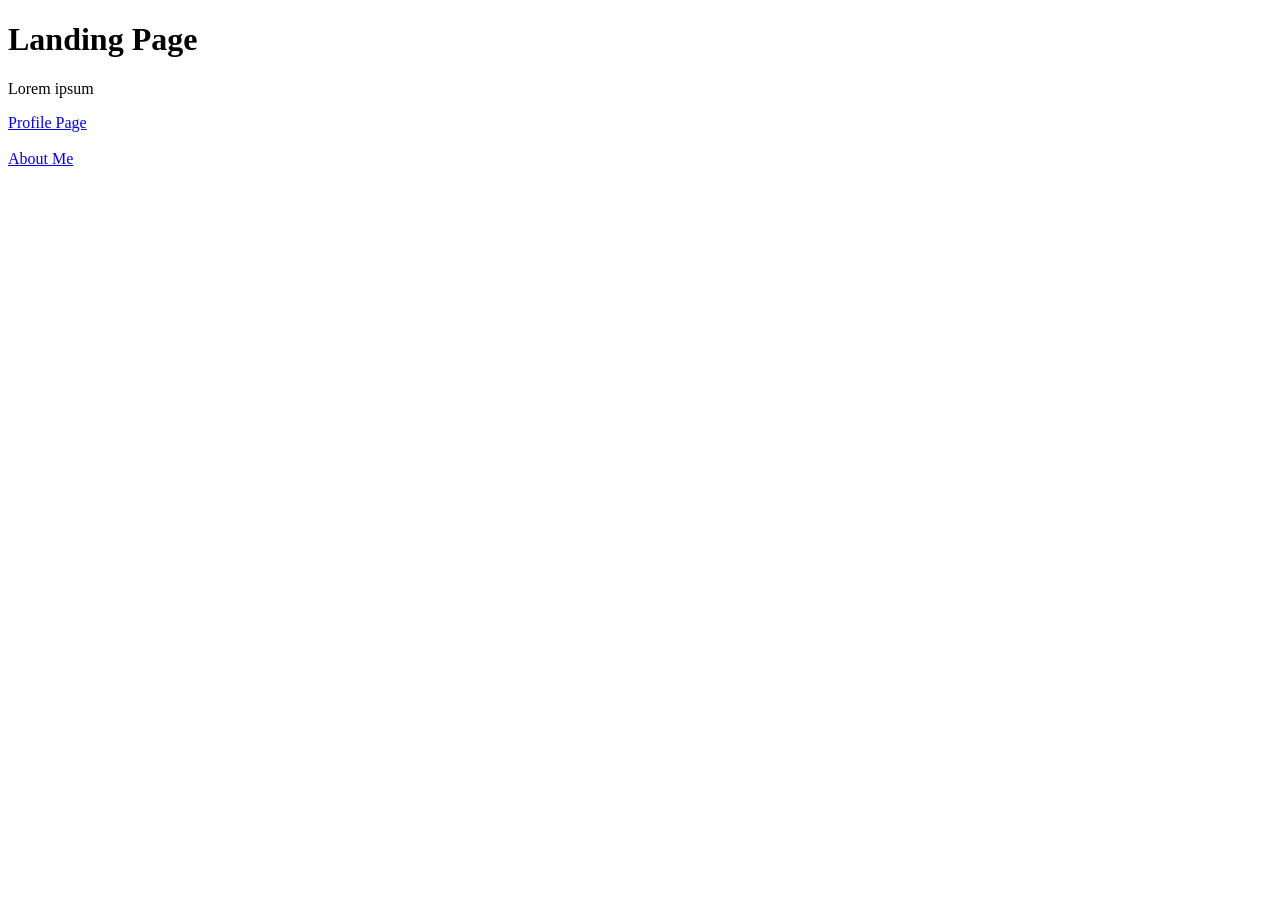
<file: index.html>
<!DOCTYPE html>
<html>
    <head>
        <title>
           Web System and Technologies
        </title>
    </head>
    <body>
        <h1>
            Landing Page
        </h1>
        <p>
            Lorem ipsum 
        </p>
        <a href="profile.html">Profile Page</a>
        <br> <br>
        <a href="about.html">About Me</a>
    </body>
</html>
</file>
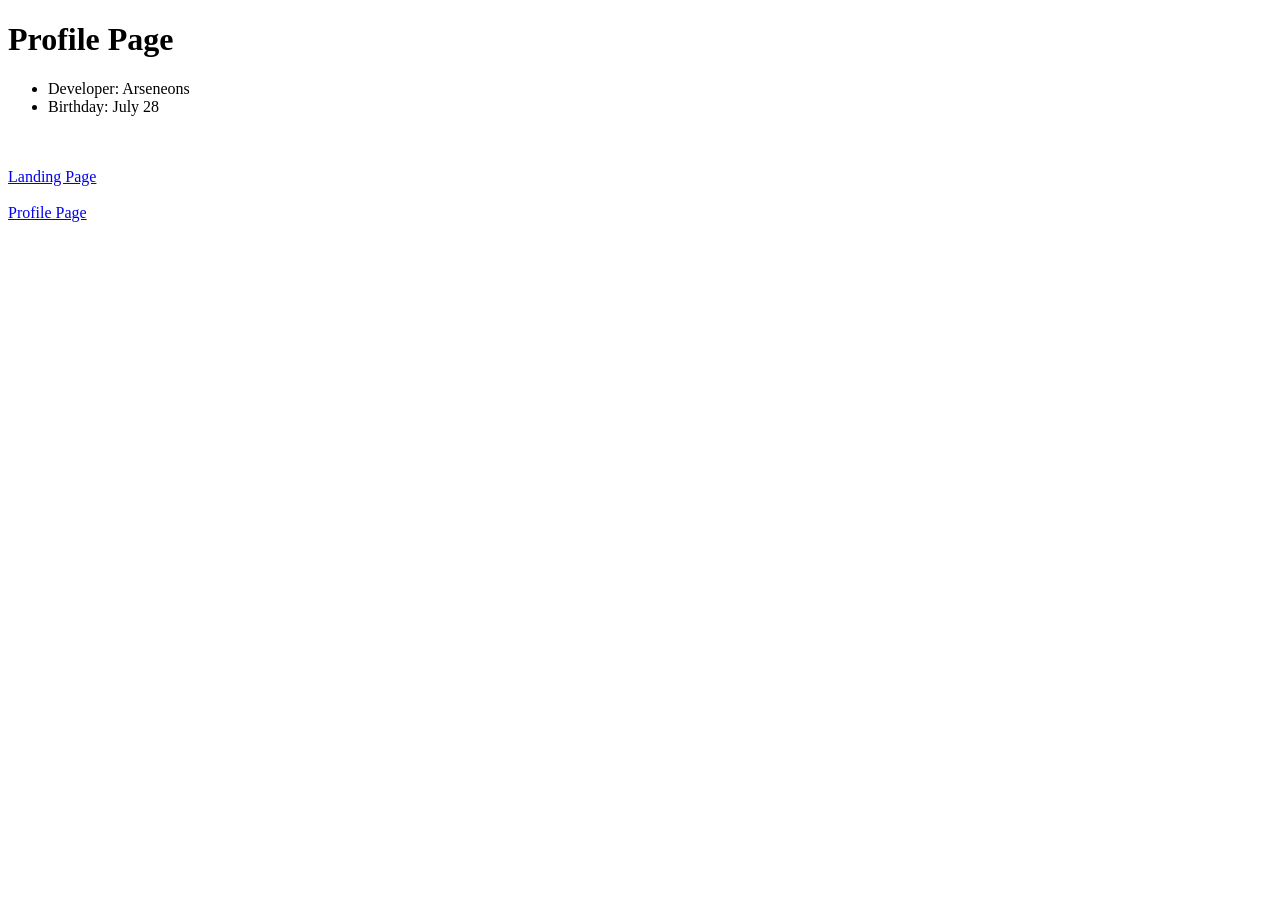
<file: about.html>
<!DOCTYPE html> 
<html>
    <head>
        <title>
            Web Systems and Technologies
        </title>
    </head>
    <body>
        <h1>Profile Page</h1>
        <ul>
            <li>Developer: Arseneons</li>
            <li>Birthday: July 28</li>
        </ul>
        <br> <br>
           <a href="index.html">Landing Page</a>
        <br> <br>
        <a href="profile.html">Profile Page</a>
    </body>
</html>
</file>
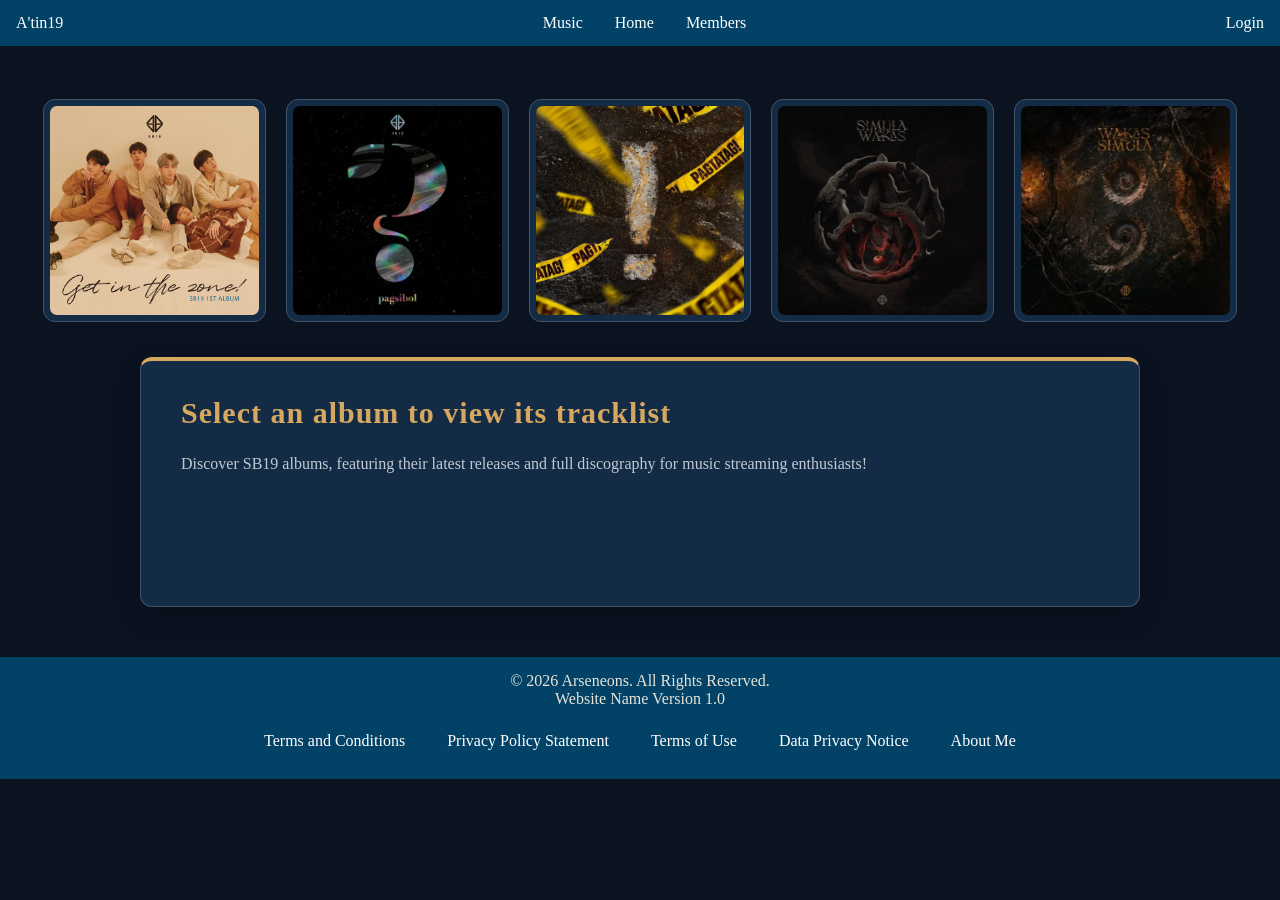
<file: discography.html>
<!DOCTYPE html>
<html>
<head>
    <title>A'tin19 | Discography</title>
    <link rel="stylesheet" href="webstyle.css">
    <link rel="stylesheet" href="discography.css">
    <meta name="viewport" content="width=device-width, initial-scale=1.0">
</head>
    <body>
        <nav class="navbar">
    <ul>
        <li class="nav-left">
            <a href="landing.html">A'tin19</a>
        </li>

        <li class="nav-center">
            <a href="discography.html">Music</a>
        </li>
        <li class="nav-center">
            <a href="home.html">Home</a>
        </li>
        <li class="nav-center">
            <a href="members.html">Members</a>
        </li>

        <li class="nav-right">
            <a href="login.html">Login</a>
        </li>
    </ul>
</nav>
<br>
        <main>
            <section class="album">
    <button class="album-button" data-album="gitz">
        <img src="images/group/album_GITZ.jpg" alt="Get in the Zone album">
    </button>

    <button class="album-button" data-album="pagsibol">
        <img src="images/group/EP_pagsibol.webp" alt="Pagsibol EP">
    </button>

    <button class="album-button" data-album="pagtatag">
        <img src="images/group/EP_pagtatag.jpg" alt="Pagtatag EP">
    </button>

    <button class="album-button" data-album="saw">
        <img src="images/group/EP_SaW.png" alt="Simula at Wakas album">
    </button>

    <button class="album-button" data-album="was">
        <img src="images/group/album_WaS.webp" alt="Wakas at Simula album">
    </button>
</section>

<section id="album-info">
    <h2>Select an album to view its tracklist</h2>
    <p>Discover SB19 albums, featuring their latest releases and full discography for music streaming enthusiasts!</p>
</section>

        </main>
        <footer class="navbar">
            <p>© 2026 Arseneons. All Rights Reserved. <br>
                              Website Name Version 1.0 </p>
            <ul>
                <li><a href="t&c.html">Terms and Conditions</a></li>
                <li><a href="privacy_policy.html" gap="20px">Privacy Policy Statement</a></li>
                <li><a href="useterms.html" gap="20px">Terms of Use</a></li>
                <li><a href="dataprivacy.html" gap="20px">Data Privacy Notice</a></li>
                <li><a href="about.html" gap="20px">About Me</a></li>
            </ul>
        </footer>   
        <script src="script.js"></script>
    </body>
</html>
</file>
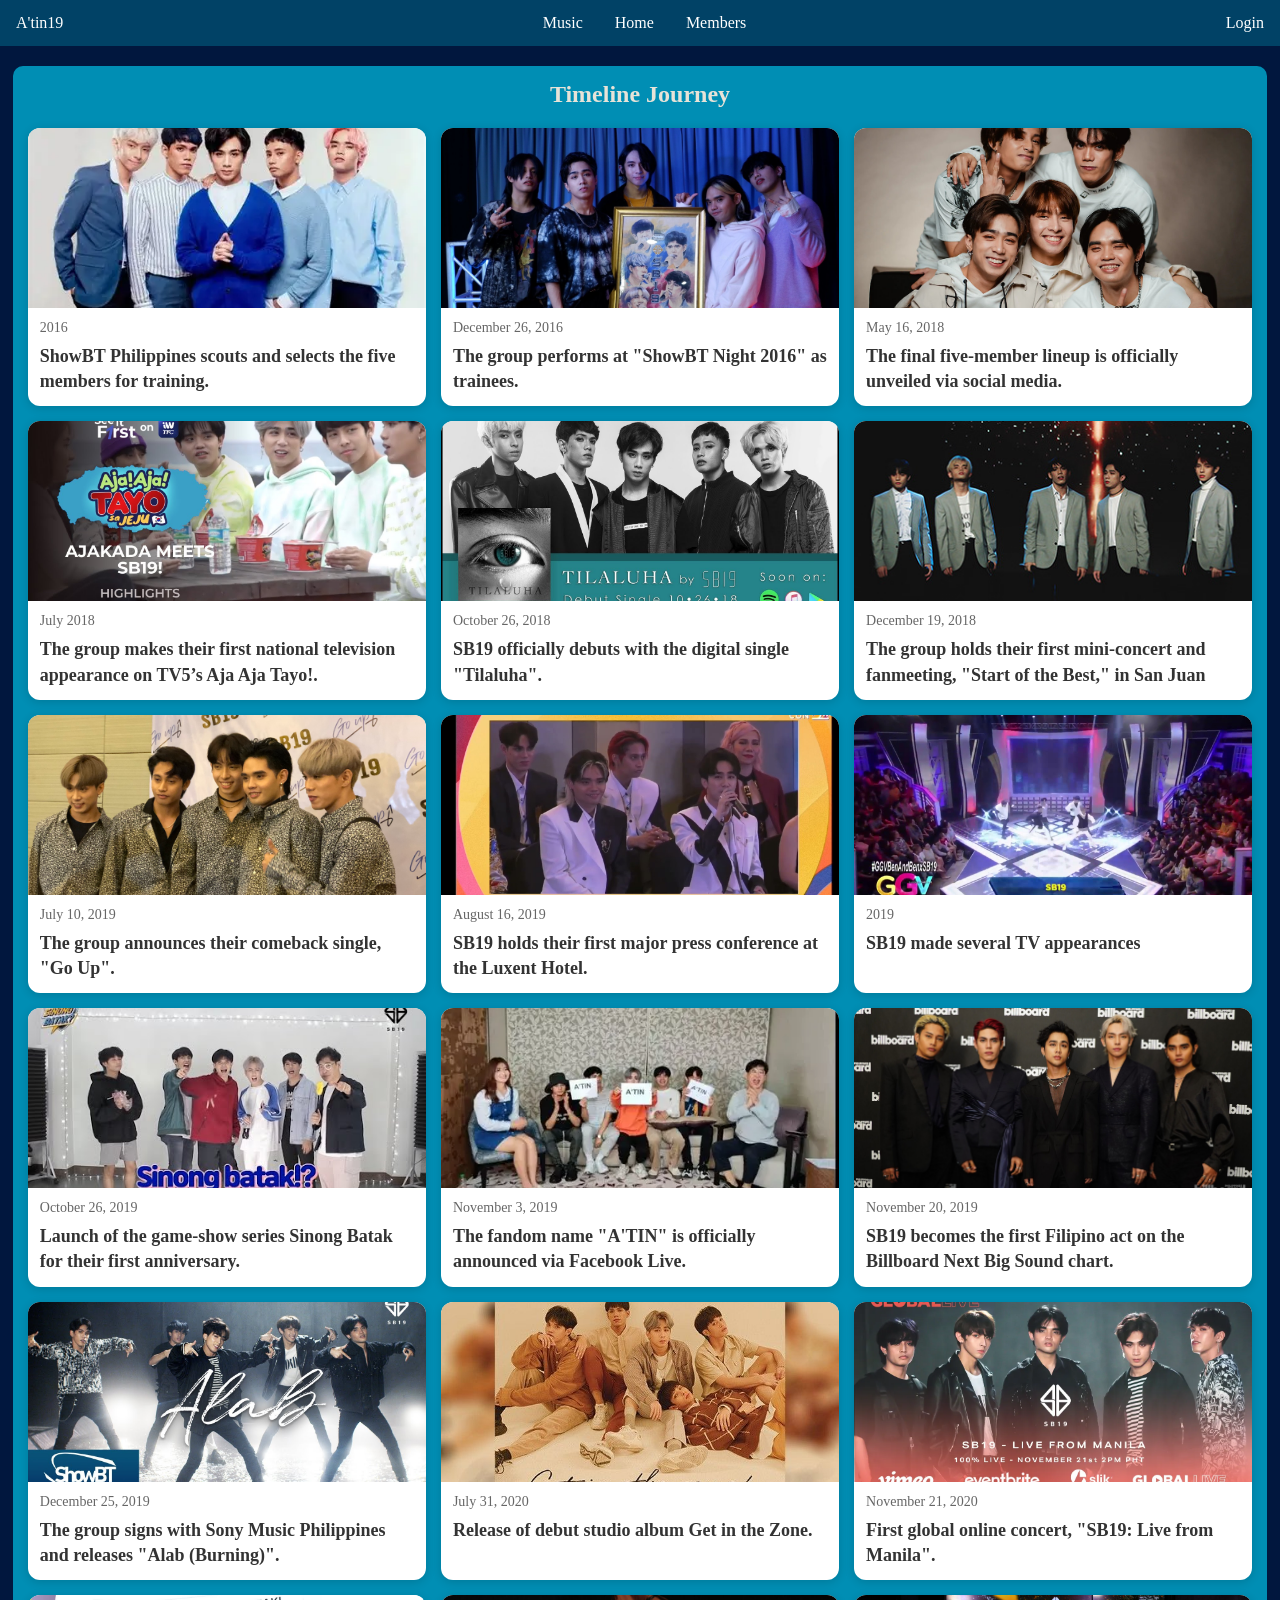
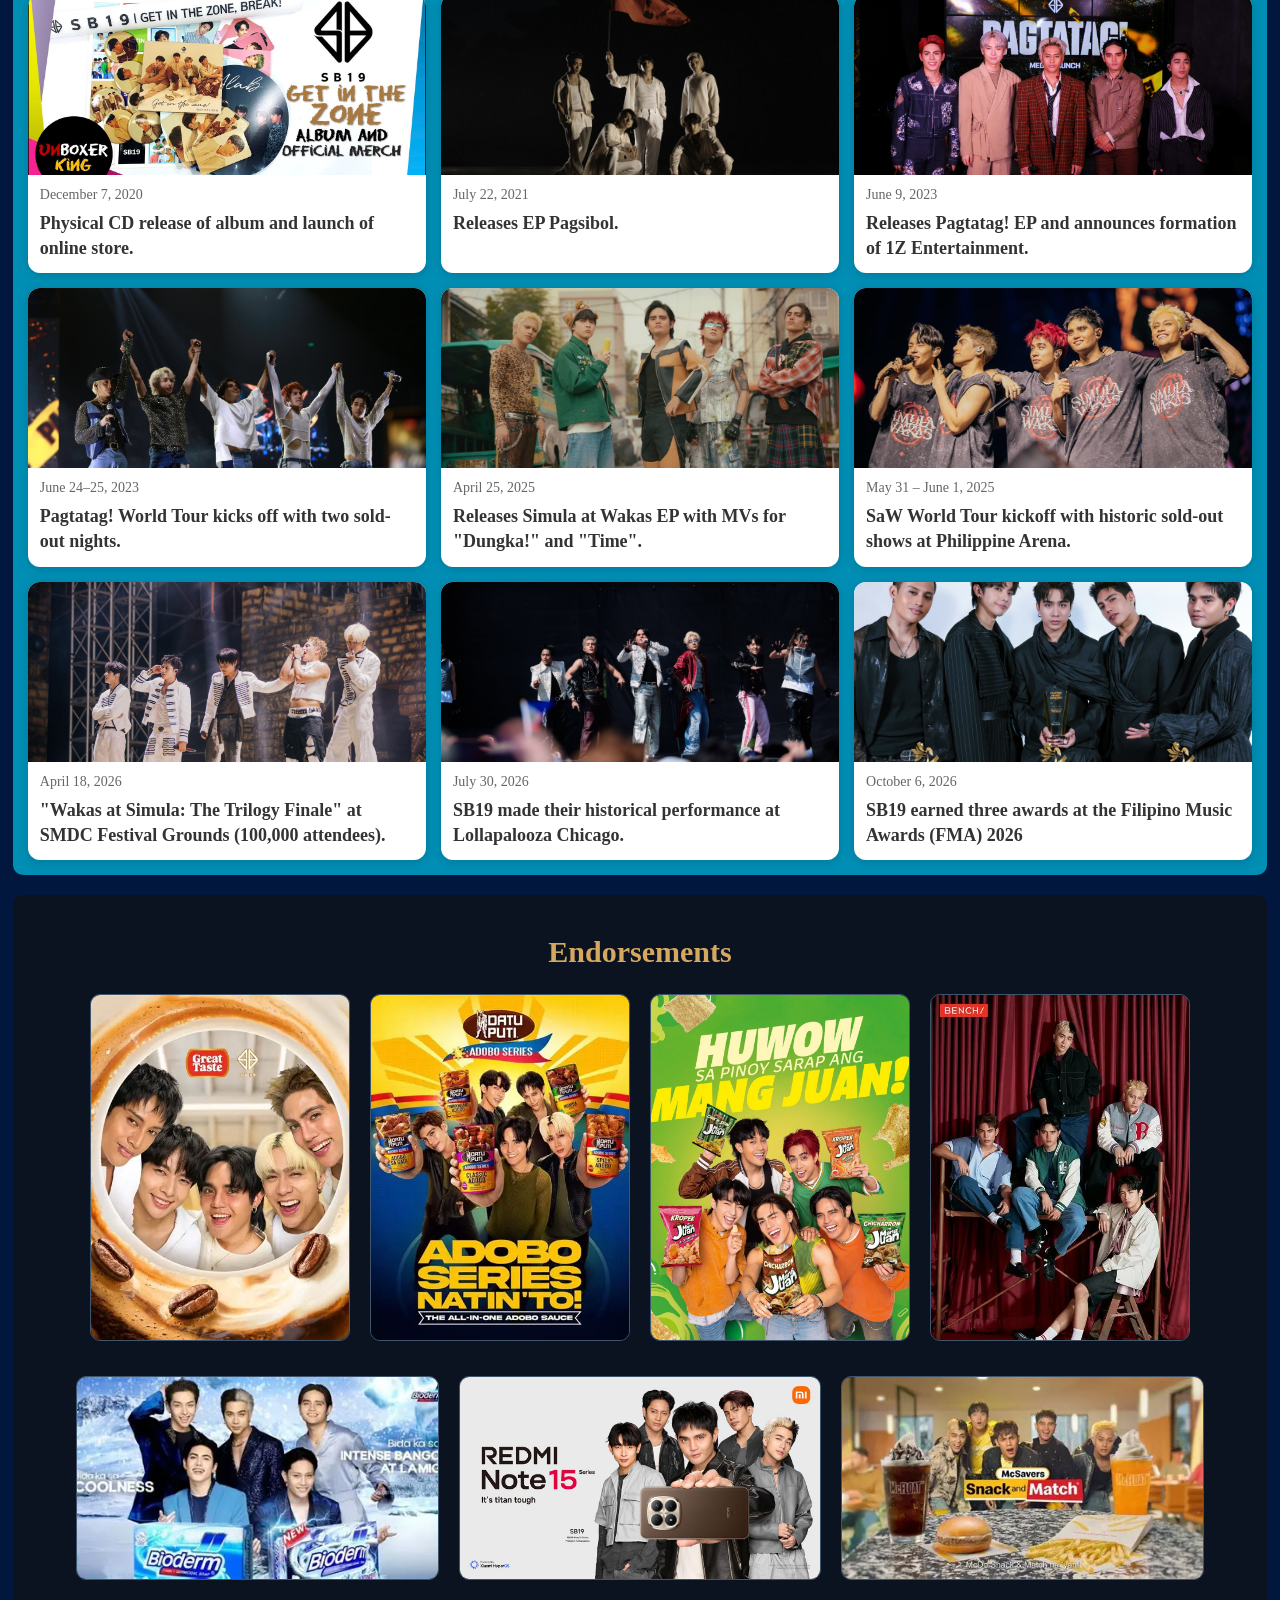
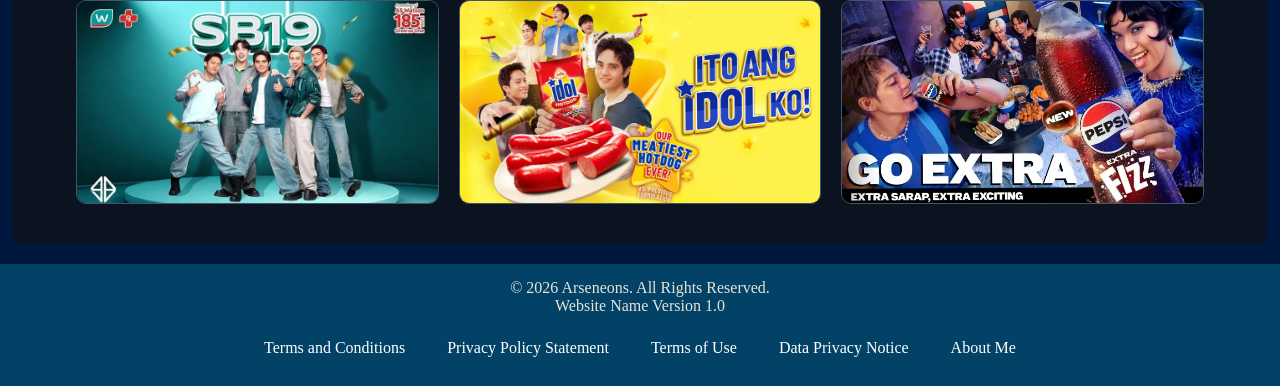
<file: home.html>
<!DOCTYPE html>
<html>
<head>
    <title>A'tin19 | Home</title>
    <link rel="stylesheet" href="webstyle.css">
    <link rel="stylesheet" href="home.css">
    <meta name="viewport" content="width=device-width, initial-scale=1.0">
</head>
    <body class="home">
        <nav class="navbar">
    <ul>
        <li class="nav-left">
            <a href="landing.html">A'tin19</a>
        </li>

        <li class="nav-center">
            <a href="discography.html">Music</a>
        </li>
        <li class="nav-center">
            <a href="home.html">Home</a>
        </li>
        <li class="nav-center">
            <a href="members.html">Members</a>
        </li>

        <li class="nav-right">
            <a href="login.html">Login</a>
        </li>
    </ul>
</nav>

    <main>
            <article class="timeline">
                <h2>Timeline Journey</h2>
                <div class="event">
                    <img src="images/timeline/timeline1.webp" alt="Timeline 1">
                    <div class="event-info">
                        <p class="event-date">2016</p>
                        <h3>ShowBT Philippines scouts and selects the five members for training.</h3>
                    </div>
                </div>
                <div class="event">
                    <img src="images/timeline/timeline2.jpg" alt="Timeline 2">
                    <div class="event-info">
                        <p class="event-date">December 26, 2016</p>
                        <h3>The group performs at "ShowBT Night 2016" as trainees.</h3>
                    </div>
                </div>
                <div class="event">
                    <img src="images/timeline/timeline3.jpeg" alt="Timeline 3">
                    <div class="event-info">
                        <p class="event-date">May 16, 2018</p>
                        <h3>The final five-member lineup is officially unveiled via social media.</h3>
                    </div>
                </div>
                <div class="event">
                    <img src="images/timeline/timeline4.jpg" alt="Timeline 4">
                    <div class="event-info">
                        <p class="event-date">July 2018</p>
                        <h3>The group makes their first national television appearance on TV5’s Aja Aja Tayo!.</h3>
                    </div>
                </div>
                <div class="event">
                    <img src="images/timeline/timeline5.jpg" alt="Timeline 5">
                    <div class="event-info">
                        <p class="event-date">October 26, 2018</p>
                        <h3>SB19 officially debuts with the digital single "Tilaluha".</h3>
                    </div>
                </div>
                <div class="event">
                    <img src="images/timeline/timeline6.jpg" alt="Timeline 6">
                    <div class="event-info">
                        <p class="event-date">December 19, 2018</p>
                        <h3>The group holds their first mini-concert and fanmeeting, "Start of the Best," in San Juan</h3>
                    </div>
                </div>
                <div class="event">
                    <img src="images/timeline/timeline7.jpeg" alt="Timeline 7">
                    <div class="event-info">
                        <p class="event-date">July 10, 2019</p>
                        <h3>The group announces their comeback single, "Go Up".</h3>
                    </div>
                </div>
                <div class="event">
                    <img src="images/timeline/timeline8.jpg" alt="Timeline 8">
                    <div class="event-info">
                        <p class="event-date">August 16, 2019</p>
                        <h3>SB19 holds their first major press conference at the Luxent Hotel.</h3>
                    </div>
                </div>
                <div class="event">
                    <img src="images/timeline/timeline9.jpg" alt="Timeline 9">
                    <div class="event-info">
                        <p class="event-date">2019</p>
                        <h3>SB19 made several TV appearances</h3>
                    </div>
                </div>
                <div class="event">
                    <img src="images/timeline/timeline10.jpg" alt="Timeline 10">
                    <div class="event-info">
                        <p class="event-date">October 26, 2019</p>
                        <h3>Launch of the game-show series Sinong Batak for their first anniversary.</h3>
                    </div>
                </div>
                <div class="event">
                    <img src="images/timeline/timeline11.webp" alt="Timeline 11">
                    <div class="event-info">
                        <p class="event-date">November 3, 2019</p>
                        <h3>The fandom name "A'TIN" is officially announced via Facebook Live.</h3>
                    </div>
                </div>
                <div class="event">
                    <img src="images/timeline/timeline12.jpg" alt="Timeline 12">
                    <div class="event-info">
                        <p class="event-date">November 20, 2019</p>
                        <h3>SB19 becomes the first Filipino act on the Billboard Next Big Sound chart.</h3>
                    </div>
                </div>
                <div class="event">
                    <img src="images/timeline/timeline13.jpg" alt="Timeline 13">
                    <div class="event-info">
                        <p class="event-date">December 25, 2019</p>
                        <h3>The group signs with Sony Music Philippines and releases "Alab (Burning)".</h3>
                    </div>
                </div>
                <div class="event">
                    <img src="images/timeline/timeline14.jpg" alt="Timeline 14">
                    <div class="event-info">
                        <p class="event-date">July 31, 2020</p>
                        <h3>Release of debut studio album Get in the Zone.</h3>
                    </div>
                </div>
                <div class="event">
                    <img src="images/timeline/timeline15.webp" alt="Timeline 15">
                    <div class="event-info">
                        <p class="event-date">November 21, 2020</p>
                        <h3>First global online concert, "SB19: Live from Manila".</h3>
                    </div>
                </div>
                <div class="event">
                    <img src="images/timeline/timeline16.jpg" alt="Timeline 16">
                    <div class="event-info">
                        <p class="event-date">December 7, 2020</p>
                        <h3>Physical CD release of album and launch of online store.</h3>
                    </div>
                </div>
                <div class="event">
                    <img src="images/timeline/timeline17.jpg" alt="Timeline 17">
                    <div class="event-info">
                        <p class="event-date">July 22, 2021</p>
                        <h3>Releases EP Pagsibol.</h3>
                    </div>
                </div>
                <div class="event">
                    <img src="images/timeline/timeline18.jpeg" alt="Timeline 18">
                    <div class="event-info">
                        <p class="event-date">June 9, 2023</p>
                        <h3>Releases Pagtatag! EP and announces formation of 1Z Entertainment.</h3>
                    </div>
                </div>
                <div class="event">
                    <img src="images/timeline/timeline19.jpg" alt="Timeline 19">
                    <div class="event-info">
                        <p class="event-date">June 24–25, 2023</p>
                        <h3>Pagtatag! World Tour kicks off with two sold-out nights.</h3>
                    </div>
                </div>
                <div class="event">
                    <img src="images/timeline/timeline20.jpg" alt="Timeline 20">
                    <div class="event-info">
                        <p class="event-date">April 25, 2025</p>
                        <h3>Releases Simula at Wakas EP with MVs for "Dungka!" and "Time".</h3>
                    </div>
                </div>
                <div class="event">
                    <img src="images/timeline/timeline21.png" alt="Timeline 21">
                    <div class="event-info">
                        <p class="event-date">May 31 – June 1, 2025</p>
                        <h3>SaW World Tour kickoff with historic sold-out shows at Philippine Arena.</h3>
                    </div>
                </div>
                <div class="event">
                    <img src="images/timeline/timeline22.jpg" alt="Timeline 22">
                    <div class="event-info">
                        <p class="event-date">April 18, 2026</p>
                        <h3>"Wakas at Simula: The Trilogy Finale" at SMDC Festival Grounds (100,000 attendees).</h3>
                    </div>
                </div>
                <div class="event">
                    <img src="images/timeline/timeline23.jpg" alt="Timeline 23">
                    <div class="event-info">
                        <p class="event-date">July 30, 2026</p>
                        <h3>SB19 made their historical performance at Lollapalooza Chicago.</h3>
                    </div>
                </div>
                <div class="event">
                    <img src="images/timeline/timeline24.jpg" alt="Timeline 24">
                    <div class="event-info">
                        <p class="event-date">October 6, 2026</p>
                        <h3>SB19 earned three awards at the Filipino Music Awards (FMA) 2026</h3>
                    </div>
                </div>
            </article>
            <article class="endorsements">
    <h2>Endorsements</h2>

    <div class="endorsement-gallery1">
        <img src="images/endorsement/endorsement1.webp" alt="Endorsement 1">
        <img src="images/endorsement/endorsement2.webp" alt="Endorsement 2">
        <img src="images/endorsement/endorsement3.jpg" alt="Endorsement 3">
        <img src="images/endorsement/endorsement4.webp" alt="Endorsement 4">
    </div>

    <div class="endorsement-gallery2">
        <img src="images/endorsement/endorsement5.webp" alt="Endorsement 5">
        <img src="images/endorsement/endorsement6.jpg" alt="Endorsement 6">
        <img src="images/endorsement/endorsement7.webp" alt="Endorsement 7">
        <img src="images/endorsement/endorsement8.webp" alt="Endorsement 8">
        <img src="images/endorsement/endorsement9.webp" alt="Endorsement 9">
        <img src="images/endorsement/endorsement10.webp" alt="Endorsement 10">
    </div>
</article>
    </main>
        <footer class="navbar">
            <p>© 2026 Arseneons. All Rights Reserved. <br>
                              Website Name Version 1.0 </p>
            <ul>
                <li><a href="t&c.html">Terms and Conditions</a></li>
                <li><a href="privacy_policy.html" gap="20px">Privacy Policy Statement</a></li>
                <li><a href="useterms.html" gap="20px">Terms of Use</a></li>
                <li><a href="dataprivacy.html" gap="20px">Data Privacy Notice</a></li>
                <li><a href="about.html" gap="20px">About Me</a></li>
            </ul>
        </footer>   
    </body>
</html>
</file>
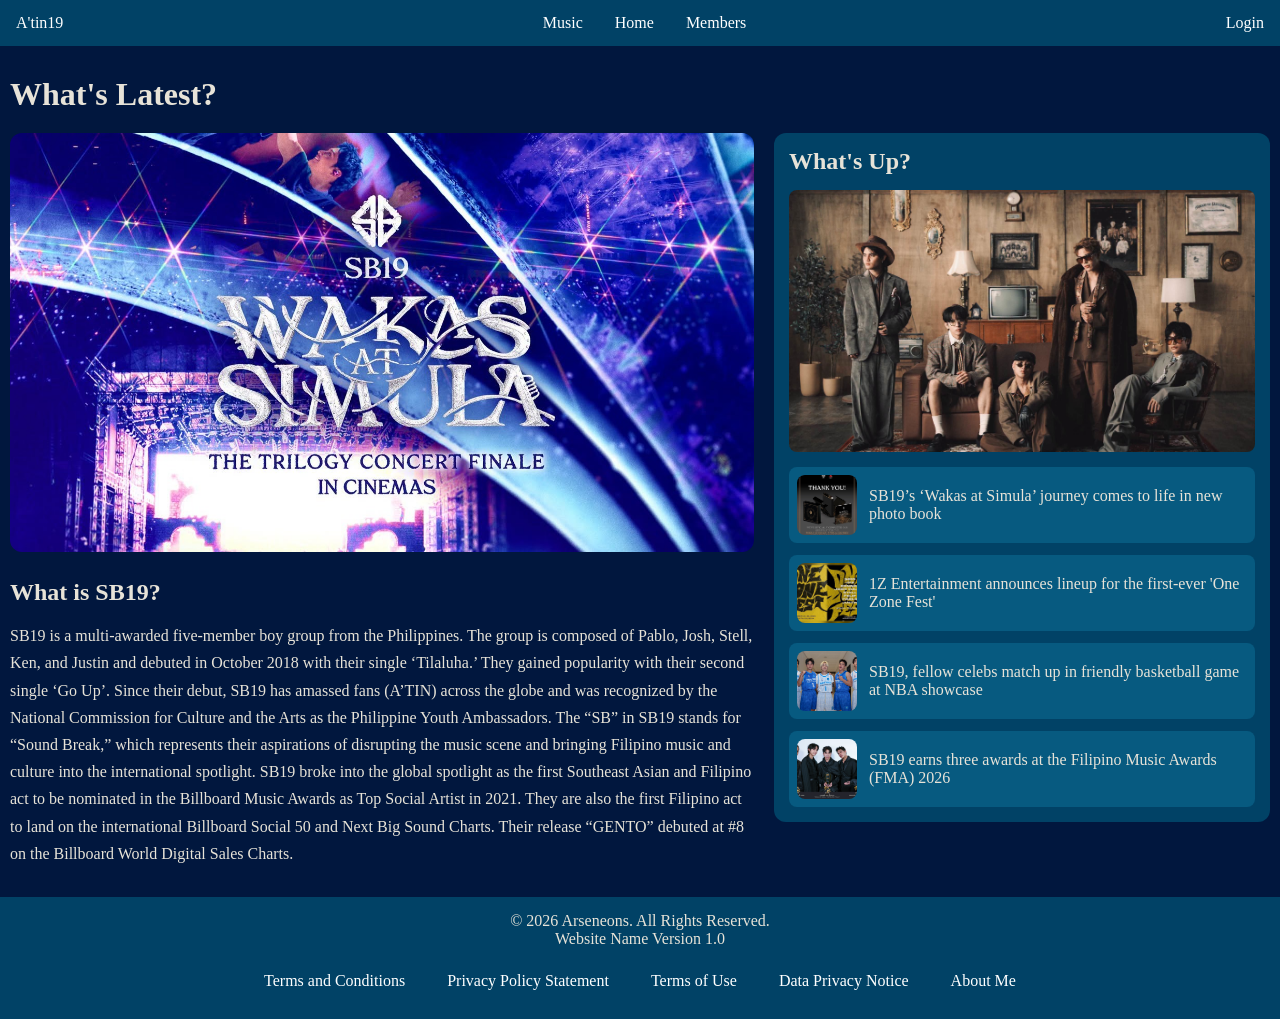
<file: landing.html>
<!DOCTYPE html>
<html lang="en">
<head>
    <meta charset="UTF-8">
    <meta name="viewport" content="width=device-width, initial-scale=1.0">

    <title>A'tin19 | Landing Page</title>

    <link rel="stylesheet" href="webstyle.css">
    <link rel="stylesheet" href="landing.css">
</head>

<body class="landing">

    <nav class="navbar">
    <ul>
        <li class="nav-left">
            <a href="landing.html">A'tin19</a>
        </li>

        <li class="nav-center">
            <a href="discography.html">Music</a>
        </li>
        <li class="nav-center">
            <a href="home.html">Home</a>
        </li>
        <li class="nav-center">
            <a href="members.html">Members</a>
        </li>

        <li class="nav-right">
            <a href="login.html">Login</a>
        </li>
    </ul>
</nav>

    <main>
        <h1>What's Latest?</h1>

        <section class="main-content">
            <img class="feature" src="images/group/was_confilm.jpg" alt="SB19 WaS concert film" 
     onmouseover="this.src='images/group/me_wasconfilm.jpg'" onmouseout="this.src='images/group/was_confilm.jpg'">
         
            <div class="description">
                <h2>What is SB19?</h2>

                <p>
                    SB19 is a multi-awarded five-member boy group from the
                    Philippines. The group is composed of Pablo, Josh, Stell,
                    Ken, and Justin and debuted in October 2018 with their
                    single ‘Tilaluha.’

                    They gained popularity with their second single ‘Go Up’.
                    Since their debut, SB19 has amassed fans (A’TIN) across
                    the globe and was recognized by the National Commission
                    for Culture and the Arts as the Philippine Youth
                    Ambassadors.

                    The “SB” in SB19 stands for “Sound Break,” which
                    represents their aspirations of disrupting the music
                    scene and bringing Filipino music and culture into the
                    international spotlight.

                    SB19 broke into the global spotlight as the first
                    Southeast Asian and Filipino act to be nominated in the
                    Billboard Music Awards as Top Social Artist in 2021.
                    They are also the first Filipino act to land on the
                    international Billboard Social 50 and Next Big Sound
                    Charts. Their release “GENTO” debuted at #8 on the
                    Billboard World Digital Sales Charts.
                </p>
            </div>

        </section>

        <aside class="sidebar">

            <h2>What's Up?</h2>

            <img class="sidebar-feature"
                 src="images/group/lawless2.jpg"
                 alt="SB19 lawless concept photoshoot">

            <div class="sidebar-news">

                <article>
                    <img src="images/group/feature1.jpg" alt="feature 1">
                    <p>SB19’s ‘Wakas at Simula’ journey comes to life in new photo book</p>
                </article>

                <article>
                    <img src="images/group/feature2.jpg" alt="feature 2">
                    <p>1Z Entertainment announces lineup for the first-ever 'One Zone Fest'</p>
                </article>

                <article>
                    <img src="images/group/feature3.jpeg" alt="SB19 news" alt="feature 3">
                    <p>SB19, fellow celebs match up in friendly basketball game at NBA showcase</p>
                </article>

                <article>
                    <img src="images/group/feature4.jpg" alt="SB19 news" alt="feature 4">
                    <p>SB19 earns three awards at the Filipino Music Awards (FMA) 2026</p>
                </article>

            </div>
        </aside>

    </main>

    <footer class="navbar">
        <p>
            © 2026 Arseneons. All Rights Reserved.<br>
            Website Name Version 1.0
        </p>

        <ul>
            <li><a href="t&c.html">Terms and Conditions</a></li>
            <li><a href="privacy_policy.html">Privacy Policy Statement</a></li>
            <li><a href="useterms.html" gap="20px">Terms of Use</a></li>
            <li><a href="dataprivacy.html" gap="20px">Data Privacy Notice</a></li>
            <li><a href="about.html" gap="20px">About Me</a></li>
        </ul>
    </footer>

</body>
</html>
</file>
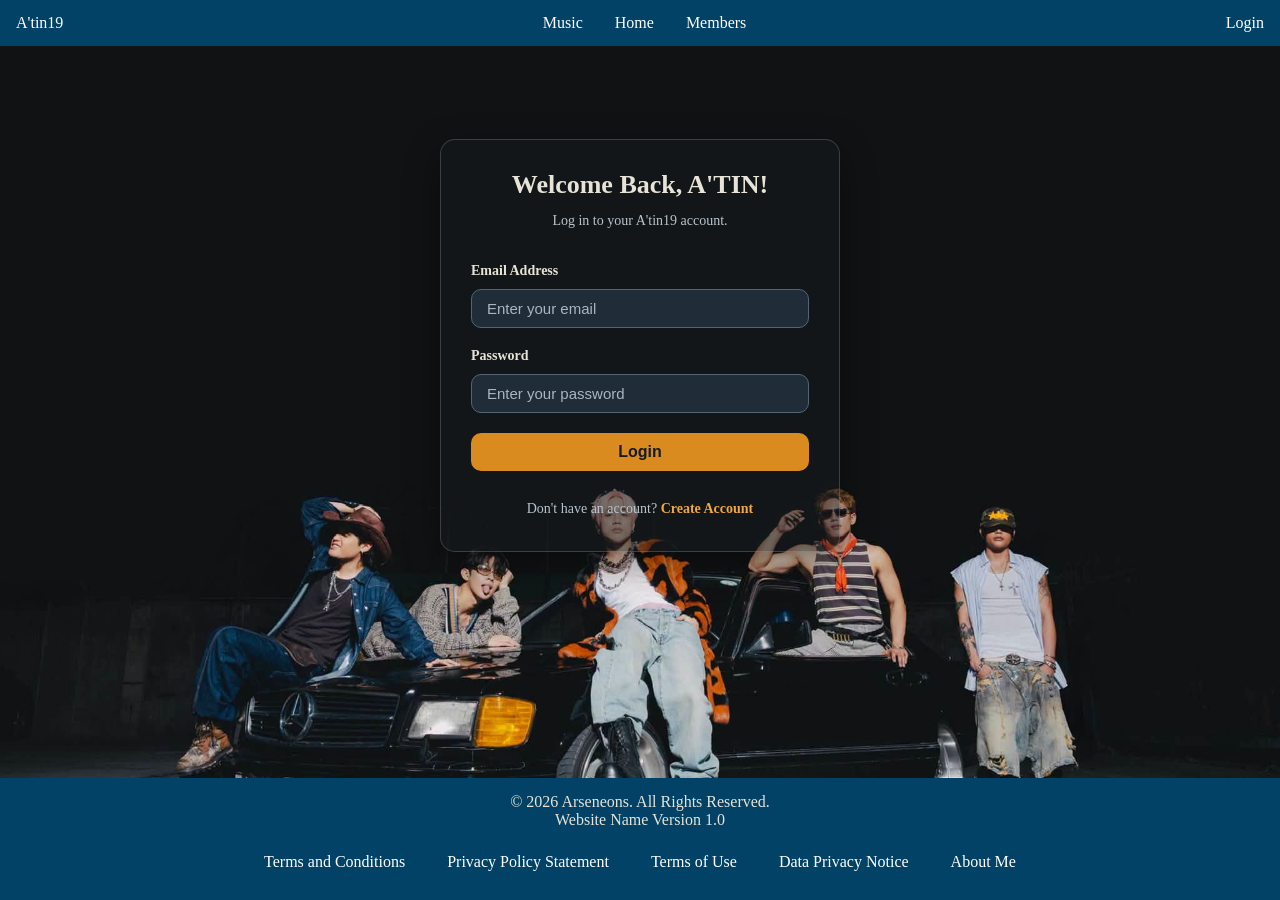
<file: login.html>
<!DOCTYPE html> 
<html>
    <head>
        <title>A'tin19 | Login</title>
        <link rel="stylesheet" href="webstyle.css">
        <meta name="viewport" content="width=device-width, initial-scale=1.0">
    </head>
    <body class="account">
        <nav class="navbar">
    <ul>
        <li class="nav-left">
            <a href="landing.html">A'tin19</a>
        </li>

        <li class="nav-center">
            <a href="discography.html">Music</a>
        </li>
        <li class="nav-center">
            <a href="home.html">Home</a>
        </li>
        <li class="nav-center">
            <a href="members.html">Members</a>
        </li>

        <li class="nav-right">
            <a href="login.html">Login</a>
        </li>
    </ul>
</nav>
<br>
<main>
<main class="login-main">
    <div class="loginbox" id="login">
        <h2>Welcome Back, A'TIN!</h2>
        <p class="login-description">
            Log in to your A'tin19 account.
        </p>

        <form action="/cgi-bin/html5.cgi" method="post">
            <div class="form-group">
                <label for="email">Email Address</label>
                <input type="email" id="email" name="email"
                    placeholder="Enter your email"
                    required class="input">
            </div>

            <div class="form-group">
                <label for="password">Password</label>
                <input type="password" id="password" name="password"
                    placeholder="Enter your password"
                    required class="input">
            </div>

            <input type="submit" value="Login" class="login-button">
        </form>

        <p class="register-text">
            Don't have an account?
            <a href="registration.html">Create Account</a>
        </p>
    </div>
</main>
</main>
<br>
<footer class="navbar">
      <p>© 2026 Arseneons. All Rights Reserved. <br>
                              Website Name Version 1.0 </p>
      <ul>
         <li><a href="t&c.html">Terms and Conditions</a></li>
         <li><a href="privacy_policy.html" gap="20px">Privacy Policy Statement</a></li>
         <li><a href="useterms.html" gap="20px">Terms of Use</a></li>
         <li><a href="dataprivacy.html" gap="20px">Data Privacy Notice</a></li>
         <li><a href="about.html" gap="20px">About Me</a></li>
      </ul>
</footer>   
    </body>
</html>
</file>
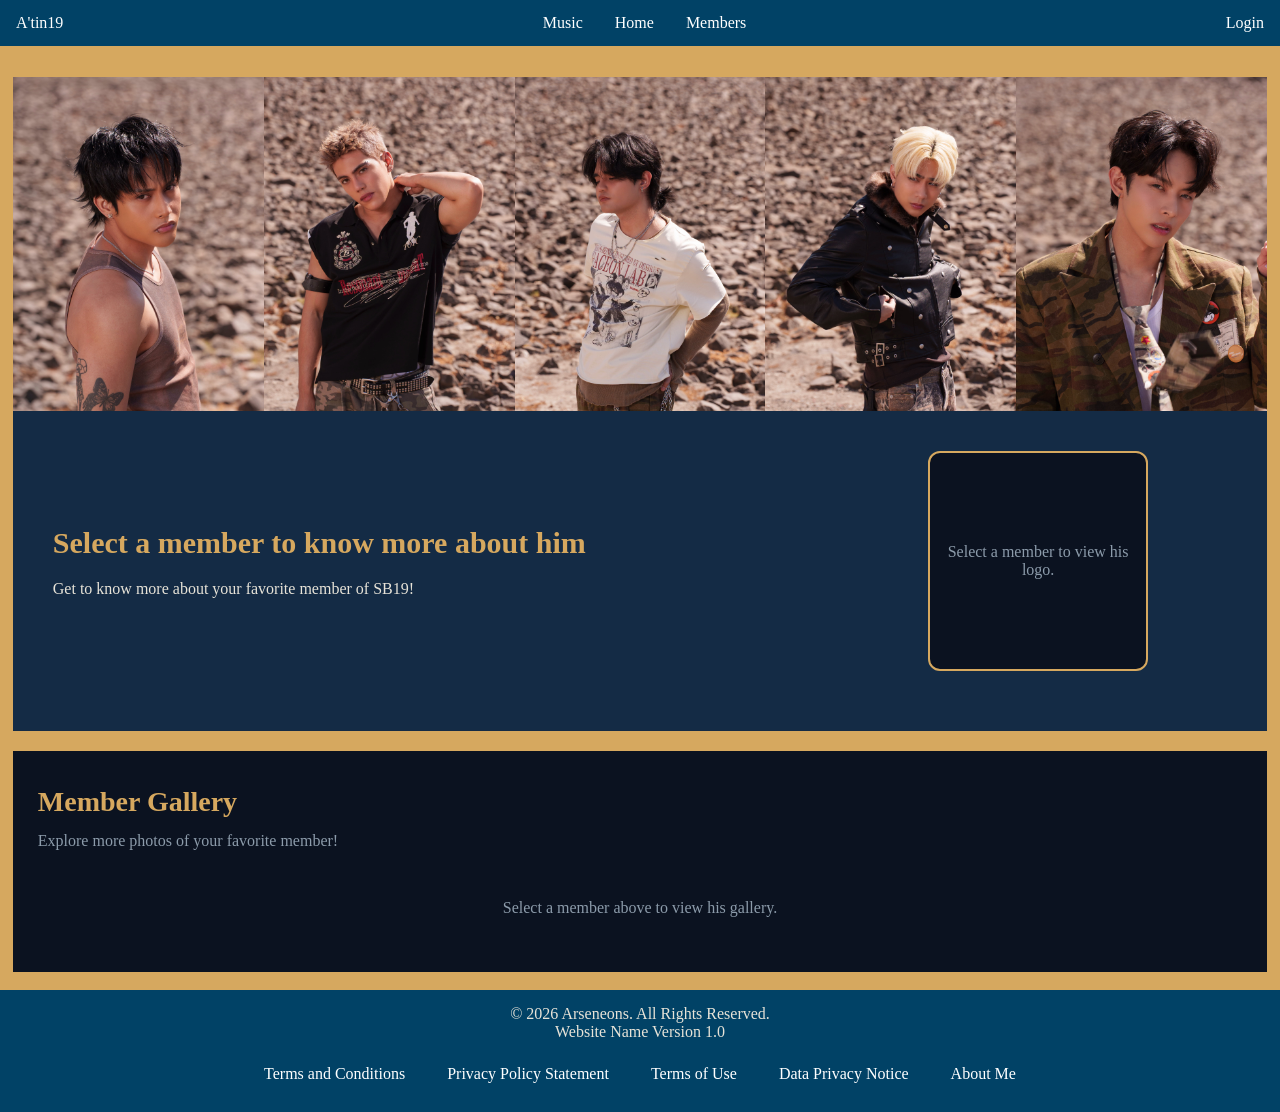
<file: members.html>
<!DOCTYPE html>
<html>
<head>
    <title>A'tin19 | Member Info</title>
    <link rel="stylesheet" href="webstyle.css">
    <link rel="stylesheet" href="members.css">
    <meta name="viewport" content="width=device-width, initial-scale=1.0">
</head>
    <body>
        <nav class="navbar">
    <ul>
        <li class="nav-left">
            <a href="landing.html">A'tin19</a>
        </li>

        <li class="nav-center">
            <a href="discography.html">Music</a>
        </li>
        <li class="nav-center">
            <a href="home.html">Home</a>
        </li>
        <li class="nav-center">
            <a href="members.html">Members</a>
        </li>

        <li class="nav-right">
            <a href="login.html">Login</a>
        </li>
    </ul>
</nav>
<br>
        <main>
            <section class="member">
    <button class="member-button" data-member="ken">
        <img src="images/ken/ken1.jpg" alt="Ken Suson">
    </button>

    <button class="member-button" data-member="stell">
        <img src="images/stell/stell1.jpg" alt="Stell Ajero">
    </button>

    <button class="member-button" data-member="pablo">
        <img src="images/pablo/pablo1.jpg" alt="Pablo Nase">
    </button>

    <button class="member-button" data-member="josh">
        <img src="images/josh/josh1.jpg" alt="Josh Cullen">
    </button>

    <button class="member-button" data-member="justin">
        <img src="images/justin/justin1.jpg" alt="Justin De Dios">
    </button>
            </section>
        <section id="member-info">
    <div class="member-details">
        <h2>Select a member to know more about him</h2>
        <p>Get to know more about your favorite member of SB19!</p>
    </div>

    <div class="member-social">
        <div class="member-logo">
            <p>Select a member to view his logo.</p>
        </div>
        <div class="social-links"></div>
    </div>
</section>

<section class="gallery-section">
    <h2>Member Gallery</h2>
    <p class="gallery-description">
        Explore more photos of your favorite member!
    </p>
    <div id="member-gallery" class="member-gallery">
        <p>Select a member above to view his gallery.</p>
    </div>
</section>
        </main>
        <footer class="navbar">
            <p>© 2026 Arseneons. All Rights Reserved. <br>
                              Website Name Version 1.0 </p>
            <ul>
                <li><a href="t&c.html">Terms and Conditions</a></li>
                <li><a href="privacypolicy.html" gap="20px">Privacy Policy Statement</a></li>
                <li><a href="useterms.html" gap="20px">Terms of Use</a></li>
                <li><a href="dataprivacy.html" gap="20px">Data Privacy Notice</a></li>
                <li><a href="about.html" gap="20px">About Me</a></li>
            </ul>
        </footer>   
        <script src="script.js"></script>
    </body>
</html>
</file>
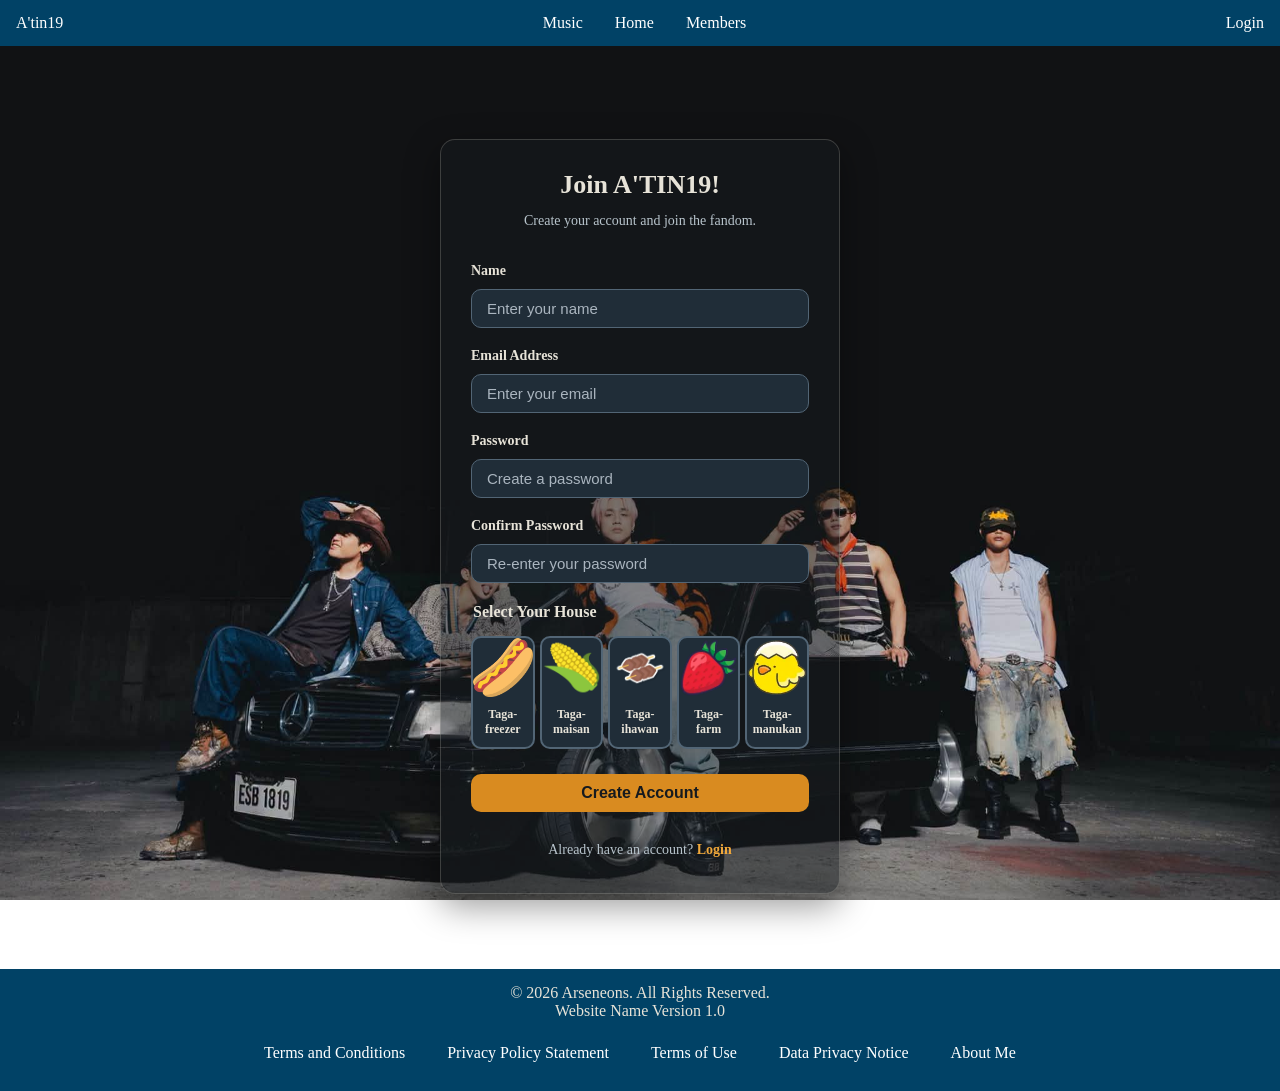
<file: registration.html>
<!DOCTYPE html> 
<html>
    <head>
        <title>A'tin19 | Registration</title>
        <link rel="stylesheet" href="webstyle.css">
        <meta name="viewport" content="width=device-width, initial-scale=1.0">
    </head>
    <body class="account">
<nav class="navbar">
    <ul>
        <li class="nav-left">
            <a href="landing.html">A'tin19</a>
        </li>

        <li class="nav-center">
            <a href="discography.html">Music</a>
        </li>
        <li class="nav-center">
            <a href="home.html">Home</a>
        </li>
        <li class="nav-center">
            <a href="members.html">Members</a>
        </li>

        <li class="nav-right">
            <a href="login.html">Login</a>
        </li>
    </ul>
</nav>
<br>
<main>
<main class="login-main" id="registration">
    <div class="loginbox">
        <h2>Join A'TIN19!</h2>
        <p class="login-description">
            Create your account and join the fandom.
        </p>

        <form action="/cgi-bin/html5.cgi" method="post">

            <div class="form-group">
                <label for="name">Name</label>
                <input type="text" id="name" name="name"
                    placeholder="Enter your name"
                    required class="input">
            </div>

            <div class="form-group">
                <label for="email">Email Address</label>
                <input type="email" id="email" name="email"
                    placeholder="Enter your email"
                    required class="input">
            </div>

            <div class="form-group">
                <label for="password">Password</label>
                <input type="password" id="password" name="password"
                    placeholder="Create a password"
                    required class="input">
            </div>

            <div class="form-group">
                <label for="confirm-password">Confirm Password</label>
                <input type="password" id="confirm-password"
                    name="confirm_password"
                    placeholder="Re-enter your password"
                    required class="input">
            </div>

            <fieldset class="house-options">
    <legend>Select Your House</legend>

    <div class="house-grid">

        <label class="house-box">
            <input type="radio" name="house"
                value="freezer" required>
            <img src="images/pablo/pablo_house.webp"
                alt="Taga-freezer house">
            <span>Taga-freezer</span>
        </label>

        <label class="house-box">
            <input type="radio" name="house"
                value="maisan">
            <img src="images/justin/justin_house.webp"
                alt="Taga-maisan house">
            <span>Taga-maisan</span>
        </label>

        <label class="house-box">
            <input type="radio" name="house"
                value="ihawan">
            <img src="images/josh/josh_house.webp"
                alt="Taga-ihawan house">
            <span>Taga-ihawan</span>
        </label>

        <label class="house-box">
            <input type="radio" name="house"
                value="farm">
            <img src="images/stell/stell_house.webp"
                alt="Taga-farm house">
            <span>Taga-farm</span>
        </label>
        
        <label class="house-box">
            <input type="radio" name="house"
                value="manukan">
            <img src="images/ken/ken_house.webp"
                alt="Taga-manukan house">
            <span>Taga-manukan</span>
        </label>

    </div>
</fieldset>
            <input type="submit" value="Create Account"
                class="login-button">

        </form>

        <p class="register-text">
            Already have an account?
            <a href="login.html">Login</a>
        </p>
    </div>
</main>
</main>
<footer class="navbar">
      <p>© 2026 Arseneons. All Rights Reserved. <br>
                              Website Name Version 1.0 </p>
      <ul>
         <li><a href="t&c.html">Terms and Conditions</a></li>
         <li><a href="privacy_policy.html" gap="20px">Privacy Policy Statement</a></li>
         <li><a href="useterms.html" gap="20px">Terms of Use</a></li>
         <li><a href="dataprivacy.html" gap="20px">Data Privacy Notice</a></li>
         <li><a href="about.html" gap="20px">About Me</a></li>
      </ul>
</footer>     
    </body>
</html>
</file>
<file: webstyle.css>
* {
   margin: 0;
}

main {
   margin: 1%;
   flex: 1;
}
.navbar{
    width: 100%;
    background-color: #014266;
}

.navbar ul {
    display: flex;
    align-items: center;
    list-style: none;
    padding: 0;
    margin: 0;
}

.nav-left {
    margin-right: auto;
}

.nav-right {
    margin-left: auto;
}

.navbar ul li a {
    display: block;
    color: white;
    text-align: center;
    padding: 14px 16px;
    text-decoration: none;
}

.navbar ul li a:hover {
    background-color: #075A80;
}

.home{
  background-color: #01173E;
}

h2 {
  grid-column: 1 / span 3;
}

.account {
    min-height: 100vh;
    display: flex;
    flex-direction: column;
    background-image: url("images/group/lawless3.jpg");
    background-size: cover;
    background-position: center;
    background-attachment: fixed;
}

.login-main {
    flex: 1;
    display: flex;
    justify-content: center;
    align-items: center;
    padding: 50px 20px;
    box-sizing: border-box;
}

.loginbox {
    width: 100%;
    max-width: 400px;
    box-sizing: border-box;
    padding: 30px;
    margin: 0 auto;
    background: rgba(22, 26, 30, 0.5);
    color: #E7E3D8;
    border: 1px solid rgba(231, 227, 216, 0.2);
    border-radius: 15px;
    box-shadow: 0 12px 35px rgba(0, 0, 0, 0.4);
}

.loginbox h2 {
    grid-column: auto;
    margin-bottom: 10px;
    color: #E7E3D8;
    text-align: center;
    font-size: 26px;
}

.login-description {
    margin-bottom: 30px;
    color: #B8C4CC;
    text-align: center;
    font-size: 14px;
    line-height: 1.6;
}

.form-group {
    margin-bottom: 20px;
}

.form-group label {
    display: block;
    margin-bottom: 10px;
    color: #E7E3D8;
    font-size: 14px;
    font-weight: bold;
}

.input {
    display: block;
    width: 100%;
    box-sizing: border-box;
    padding: 10px 15px;
    border: 1px solid #526575;
    border-radius: 10px;
    background-color: #202D38;
    color: #FFFFFF;
    font-size: 15px;
    transition: border-color 0.2s, box-shadow 0.2s;
}

.input::placeholder {
    color: #AAB5BF;
}

.input:focus {
    outline: none;
    border-color: #D98B20;
    box-shadow: 0 0 0 3px rgba(217, 139, 32, 0.2);
}

.login-button {
    display: block;
    width: 100%;
    padding: 10px;
    margin-top: 10px;
    border: none;
    border-radius: 10px;
    background-color: #D98B20;
    color: #161A1E;
    font-size: 16px;
    font-weight: bold;
    cursor: pointer;
    transition: background-color 0.2s, transform 0.2s;
}

.login-button:hover {
    background-color: #F0A83B;
    transform: translateY(-2px);
}

.register-text {
    margin-top: 25px;
    color: #B8C4CC;
    text-align: center;
    font-size: 14px;
    line-height: 1.8;
}

.register-text a {
    color: #F0A83B;
    font-weight: bold;
    text-decoration: none;
}

.register-text a:hover {
    color: #FFFFFF;
    text-decoration: underline;
}

.registration-box {
    max-width: 460px;
    margin: 10px auto;
}

.house-options {
    border: none;
    padding: 0;
    margin: 10px 0 25px;
    min-width: 0;
}

.house-options legend {
    color: #E7E3D8;
    font-size: 16px;
    font-weight: bold;
    margin-bottom: 15px;
}

.house-grid {
    display: grid;
    grid-template-columns: repeat(5, minmax(0, 1fr));
    gap: 5px;
}

.house-box {
    position: relative;
    display: flex;
    flex-direction: column;
    overflow: hidden;
    border: 2px solid #526575;
    border-radius: 10px;
    background-color: #202D38;
    color: #E7E3D8;
    cursor: pointer;
    transition: border-color 0.2s, transform 0.2s;
}

.house-box input[type="radio"] {
    position: absolute;
    opacity: 0;
    width: 1px;
    height: 1px;
}

.house-box img {
    display: block;
    width: 100%;
    aspect-ratio: 1 / 1;
    object-fit: cover;
}

.house-box span {
    padding: 10px 4px;
    text-align: center;
    font-size: 12px;
    font-weight: bold;
    overflow-wrap: anywhere;
}

.house-box:hover {
    border-color: #D98B20;
    transform: translateY(-3px);
}

.house-box:has(input:checked) {
    border-color: #D98B20;
    box-shadow: 0 0 0 2px #D98B20;
}

h1, h2, p {
   color: #E7E3D8;
}

footer {
    width: 100%;
    display: flex;
    flex-direction: column;
    align-items: center;
    justify-content: center;
    padding: 15px 0;
    box-sizing: border-box;
    text-align: center;
}

footer p {
    text-align: center;
    margin-bottom: 10px;
}

footer ul {
    display: flex;
    flex-wrap: wrap;
    justify-content: center;
    align-items: center;
    gap: 10px;
    list-style: none;
    padding: 0;
    margin: 0;
}

@media (max-width: 600px) {
.account {
        background-attachment: scroll;
        background-size: cover;
    }

    .login-main {
        padding: 35px 16px;
    }

    .loginbox {
        max-width: 420px;
        padding: 28px 22px;
    }

    .loginbox h2 {
        font-size: 23px;
    }

    .registration-box {
        padding: 28px 22px;
    }

    .house-grid {
        grid-template-columns: repeat(2, minmax(0, 1fr));
        gap: 10px;
    }

    .house-box span {
        font-size: 12px;
    }
    footer ul {
        grid-template-columns: 1fr;
        gap: 0;
        padding: 0;
    }
    #member-info{
        grid-template-columns: 2fr;
    }
}
</file>
<file: discography.css>
body {
    background-color: #0B1220;
    color: #F2EBDD;
    counter-reset: section;
}

.album {
    display: grid;
    grid-template-columns: repeat(5, minmax(0, 1fr));
    gap: 20px;
    width: 100%;
    max-width: 1400px;
    margin: 35px auto;
    padding: 0 30px;
    box-sizing: border-box;
}

.album-button {
    position: relative;
    display: block;
    width: 100%;
    padding: 6px;
    border: 1px solid #40546B;
    border-radius: 12px;
    background-color: #142B45;
    cursor: pointer;
    overflow: hidden;
    box-sizing: border-box;
    transition: 0.25s ease;
        
}

.album-button img {
    display: block;
    width: 100%;
    aspect-ratio: 1 / 1;
    object-fit: cover;
    border-radius: 7px;
}

.album-button:hover {
    transform: translateY(-5px);
    border-color: #D6A85F;
    box-shadow: 0 8px 20px rgba(0, 0, 0, 0.35);
}

#album-info {
    max-width: 1000px;
    min-height: 250px;
    margin: 35px auto 50px;
    padding: 35px 40px;
    border: 1px solid #40546B;
    border-top: 4px solid #D6A85F;
    border-radius: 12px;
    background-color: #142B45;
    color: #F2EBDD;
    box-sizing: border-box;
    box-shadow: 0 10px 30px rgba(0, 0, 0, 0.2);
    transition: background-color 0.3s ease;
}

#album-info h2 {
    margin: 0 0 20px;
    color: #D6A85F;
    font-size: 30px;
    letter-spacing: 1px;
}

#album-info p {
    color: #C0CAD5;
    line-height: 1.8;
}

#album-info ul {
    display: grid;
    grid-template-columns: repeat(2, minmax(0, 1fr));
    gap: 10px 25px;
    margin: 0;
    padding: 0;
    list-style: none;
    counter-reset: track;
}

#album-info li {
    counter-increment: track;
    display: flex;
    align-items: center;
    gap: 12px;
    min-width: 0;
    padding: 12px 14px;
    border: 1px solid #40546B;
    border-radius: 7px;
    background-color: #0B1220;
    color: #F2EBDD;
    line-height: 1.5;
    overflow-wrap: anywhere;
    transition: 0.2s ease;
                
}

#album-info li::before {
    counter-increment: section;
  content: counter(section) ". ";
    color: #D6A85F;
    font-size: 13px;
    font-weight: bold;
}

#album-info li:hover {
    border-color: #D6A85F;
    background-color: #1B3552;
}

@media (max-width: 900px) {
    .album {
        grid-template-columns: repeat(3, minmax(0, 1fr));
        gap: 15px;
        padding: 0 20px;
    }

    #album-info {
        margin: 25px 20px 40px;
        padding: 30px;
    }
}

@media (max-width: 600px) {
    .album {
        grid-template-columns: repeat(2, minmax(0, 1fr));
        gap: 12px;
        margin: 25px auto;
        padding: 0 15px;
    }

    .album-button {
        padding: 4px;
        border-radius: 9px;
    }

    #album-info {
        min-height: 200px;
        margin: 20px 15px 30px;
        padding: 22px 18px;
    }

    #album-info h2 {
        font-size: 24px;
    }

    #album-info ul {
        grid-template-columns: 1fr;
        gap: 8px;
    }

    #album-info li {
        padding: 10px 12px;
    }
}
</file>
<file: home.css>
* {
    margin: 0;
    box-sizing: border-box;
}

html,
body {
    min-height: 100%;
}

body{
    min-height: 100vh;
    display: flex;
    flex-direction: column;
    background-color: #01173E;
}

main {
    margin: 20px 1%;
    flex: 1;
}

.timeline {
    background-color: #008EB4;
    display: grid;
    grid-template-columns: repeat(3, minmax(0, 1fr));
    gap: 15px;
    padding: 15px;
    border-radius: 10px;
    align-content: start;
}

.timeline h2,
.endorsements h2 {
    grid-column: 1 / -1;
    color: #E7E3D8;
    margin-bottom: 5px;
    text-align: center;
}

.event {
    min-width: 0;
    background-color: white;
    border-radius: 12px;
    overflow: hidden;
    box-shadow: 0 2px 10px rgba(0, 0, 0, 0.15);
    transition: transform 0.2s ease;
}

.event:hover {
    transform: translateY(-4px);
}

.event img {
    display: block;
    width: 100%;
    height: 180px;
    object-fit: cover;
}

.event-info {
    padding: 12px;
}

.event-date {
    color: #666;
    font-size: 14px;
    margin-bottom: 8px;
}

.event h3 {
    color: #333;
    font-size: 18px;
    line-height: 1.4;
}

.endorsements {
    margin-top: 20px;
    padding: 15px;
    background-color: #014266;
    border-radius: 10px;
    min-height: 200px;
}

.endorsements {
    margin-top: 20px;
    padding: 15px;
    background-color: #014266;
    border-radius: 10px;
}

.endorsements h2 {
    color: #E7E3D8;
    margin-bottom: 12px;
}

.endorsement-gallery {
    display: grid;
    grid-template-columns: repeat(2, minmax(0, 1fr));
    gap: 10px;
}

.endorsement-gallery a {
    display: block;
    overflow: hidden;
    border-radius: 10px;
}

.endorsement-gallery img {
    display: block;
    width: 100%;
    height: 200px;
    object-fit: cover;
    transition: transform 0.3s ease;
}

.endorsement-gallery a:hover img {
    transform: scale(1.04);
}

.endorsements {
    padding: 40px 5%;
    background-color: #0B1220;
    color: #F2EBDD;
}

.endorsements h2 {
    margin-bottom: 25px;
    color: #D6A85F;
    font-size: 30px;
    text-align: center;
}

.endorsement-gallery1 {
    display: grid;
    grid-template-columns: repeat(4, minmax(0, 1fr));
    gap: 20px;
    max-width: 1100px;
    margin: 0 auto 35px;
}

.endorsement-gallery2 {
    display: grid;
    grid-template-columns: repeat(3, minmax(0, 1fr));
    gap: 20px;
    max-width: 1200px;
    margin: 0 auto;
}

.endorsement-gallery1 img,
.endorsement-gallery2 img {
    display: block;
    width: 100%;
    height: 100%;
    object-fit: cover;
    border: 1px solid #40546B;
    border-radius: 10px;
    box-sizing: border-box;
    transition: transform 0.25s ease,
                box-shadow 0.25s ease;
}

.endorsement-gallery1 img {
    aspect-ratio: 3 / 4;
}

.endorsement-gallery2 img {
    aspect-ratio: 16 / 9;
}

.endorsement-gallery1 img:hover,
.endorsement-gallery2 img:hover {
    transform: translateY(-4px);
    box-shadow: 0 8px 20px rgba(0, 0, 0, 0.4);
}

@media (max-width: 800px) {
    
}

@media (max-width: 480px) {
    .endorsements {
        padding: 30px 15px;
    }

    .endorsements h2 {
        font-size: 25px;
    }

    .endorsement-gallery1,
    .endorsement-gallery2 {
        gap: 12px;
    }
}

@media (max-width: 900px) {
    .timeline {
        grid-template-columns: repeat(2, minmax(0, 1fr));
    }
}

@media (max-width: 600px) {
    main {
        margin: 12px;
    }

    .timeline {
        grid-template-columns: 1fr;
        gap: 12px;
        padding: 10px;
    }

    .event img {
        height: 200px;
    }

    .timeline h2,
    .endorsements h2 {
        grid-column: 1;
    }

    .endorsement-gallery {
        gap: 8px;
    }

    .endorsement-gallery img {
        height: 75px;
    }
    .endorsement-gallery1, .endorsement-gallery2 {
        grid-template-columns: repeat(2, minmax(0, 1fr));
    }
}
</file>
<file: landing.css>
.landing {
    min-height: 100vh;
    display: flex;
    flex-direction: column;
    background-color: #01173E;
    color: #E7E3D8;
}

main {
    margin: 20px auto;
    padding: 10px;
    display: grid;
    grid-template-columns: minmax(0, 3fr) minmax(0, 2fr);
    grid-template-rows: auto 1fr;
    gap: 20px;
    flex: 1;
    align-items: start;
    box-sizing: border-box;
}

main  h1 {
    grid-column: 1;
    margin: 0;
    color: #E7E3D8;
}

.main-content {
    grid-column: 1;
    grid-row: 2;
    min-width: 0;
}

.feature {
    display: block;
    width: 100%;
    height: auto;
    aspect-ratio: 16 / 9;
    object-fit: cover;
    border-radius: 12px;
}

section img:hover {
    src: url("images/group/me_wasconfilm.jpg");
    transition: 0.3s ease;
}

.description {
    margin-top: 20px;
    line-height: 1.7;
}

.description h2 {
    margin-bottom: 10px;
}

.description p {
    color: #E7E3D8;
}

.sidebar {
    grid-column: 2;
    grid-row: 2;
    width: 100%;
    padding: 15px;
    background-color: #014266;
    border-radius: 12px;
    box-sizing: border-box;
}

.sidebar h2 {
    margin-bottom: 15px;
}

.sidebar-feature {
    display: block;
    width: 100%;
    height: auto;
    aspect-ratio: 16 / 9;
    object-fit: cover;
    border-radius: 8px;
    margin-bottom: 15px;
}

.sidebar-news {
    display: flex;
    flex-direction: column;
    gap: 12px;
}

article {
    display: flex;
    align-items: center;
    gap: 12px;
    padding: 8px;
    background-color: #075A80;
    border-radius: 8px;
}

article img {
    width: 60px;
    height: 60px;
    flex-shrink: 0;
    object-fit: cover;
    border-radius: 8px;
}

article p {
    color: #E7E3D8;
    overflow-wrap: anywhere;
}

@media (max-width: 700px) {
    main {
        width: 94%;
        grid-template-columns: minmax(0, 1fr);
        grid-template-rows: auto auto auto;
        gap: 20px;
    }

    main h1 {
        grid-column: 1;
        grid-row: 1;
    }

    .main-content {
        grid-column: 1;
        grid-row: 2;
    }

    .sidebar {
        grid-column: 1;
        grid-row: 3;
    }
}
</file>
<file: members.css>
body {
    background-color: #D6A85F;
}
main {
    min-height: 100vh;
}

.member {
    display: flex;
    gap: 0;
    width: 100%;
}

.member-button {
    width: 20%;
    margin: 0;
    padding: 0;
    border: none;
    background: none;
    cursor: pointer;
}

.member-button img {
    display: block;
    width: 100%;
    height: auto;
}

.member-button:hover {
    opacity: 0.85;
}

#member-info {
    display: grid;
    grid-template-columns: 2fr 1fr;
    gap: 40px;
    align-items: center;
    padding: 40px;
    min-height: 300px;
    box-sizing: border-box;
    background-color: #142B45;
    color: #F2EBDD;
    transition: background-color 0.3s ease;
}

.member-details {
    min-width: 0;
}

.member-details h2 {
    grid-column: auto;
    margin-bottom: 15px;
    color: #D6A85F;
    font-size: 30px;
}

.member-details h3 {
    margin-bottom: 20px;
    font-size: 20px;
}

.member-details p {
    margin-bottom: 12px;
    line-height: 1.8;
    overflow-wrap: anywhere;
}

.member-details strong {
    color: #D6A85F;
}

.member-social {
    display: flex;
    flex-direction: column;
    align-items: center;
    gap: 20px;
    min-width: 0;
}

.member-logo {
    display: flex;
    justify-content: center;
    align-items: center;
    width: 100%;
    max-width: 220px;
    aspect-ratio: 1 / 1;
    overflow: hidden;
    border: 2px solid #D6A85F;
    border-radius: 12px;
    background-color: #0B1220;
    box-sizing: border-box;
}

.member-logo img {
    width: 100%;
    height: 100%;
    object-fit: contain;
}

.member-logo p {
    padding: 15px;
    text-align: center;
    color: #8C9BAA;
}

.social-links {
    display: flex;
    justify-content: center;
    flex-wrap: wrap;
    gap: 10px;
}

.social-links a {
    display: inline-block;
    padding: 9px 14px;
    border: 1px solid #40546B;
    border-radius: 6px;
    background-color: #0B1220;
    color: #F2EBDD;
    text-decoration: none;
    font-size: 13px;
    transition: background-color 0.2s, border-color 0.2s;
}

.social-links a:hover {
    background-color: #D6A85F;
    color: #0B1220;
    border-color: #D6A85F;
}

.gallery-section {
    padding: 35px 25px;
    margin-top: 20px;
    background-color: #0B1220;
    color: #F2EBDD;
}

.gallery-section h2 {
    grid-column: auto;
    margin-bottom: 10px;
    color: #D6A85F;
    font-size: 28px;
}

.gallery-description {
    margin-bottom: 25px;
    color: #8C9BAA;
    line-height: 1.6;
}

.member-gallery {
    display: grid;
    grid-template-columns: repeat(5, minmax(0, 1fr));
    gap: 15px;
}

.member-gallery img {
    display: block;
    width: 100%;
    aspect-ratio: 9 / 16;
    object-fit: cover;
    border-radius: 8px;
    border: 1px solid #40546B;
    box-sizing: border-box;
    transition: transform 0.25s, box-shadow 0.25s;
}

.member-gallery img:hover {
    transform: scale(1.03);
    box-shadow: 0 5px 15px rgba(0, 0, 0, 0.4);
}

.member-gallery p {
    grid-column: 1 / -1;
    color: #8C9BAA;
    text-align: center;
    padding: 20px;
}

@media (max-width: 600px) {
    #member-info {
        grid-template-columns: 1fr;
        gap: 30px;
        padding: 25px 18px;
    }

    .member-details h2 {
        font-size: 25px;
    }

    .member-details h3 {
        font-size: 18px;
    }

    .gallery-section {
        padding: 25px 15px;
    }

    .member-gallery {
        grid-template-columns: repeat(2, minmax(0, 1fr));
        gap: 10px;
    }
}
</file>
